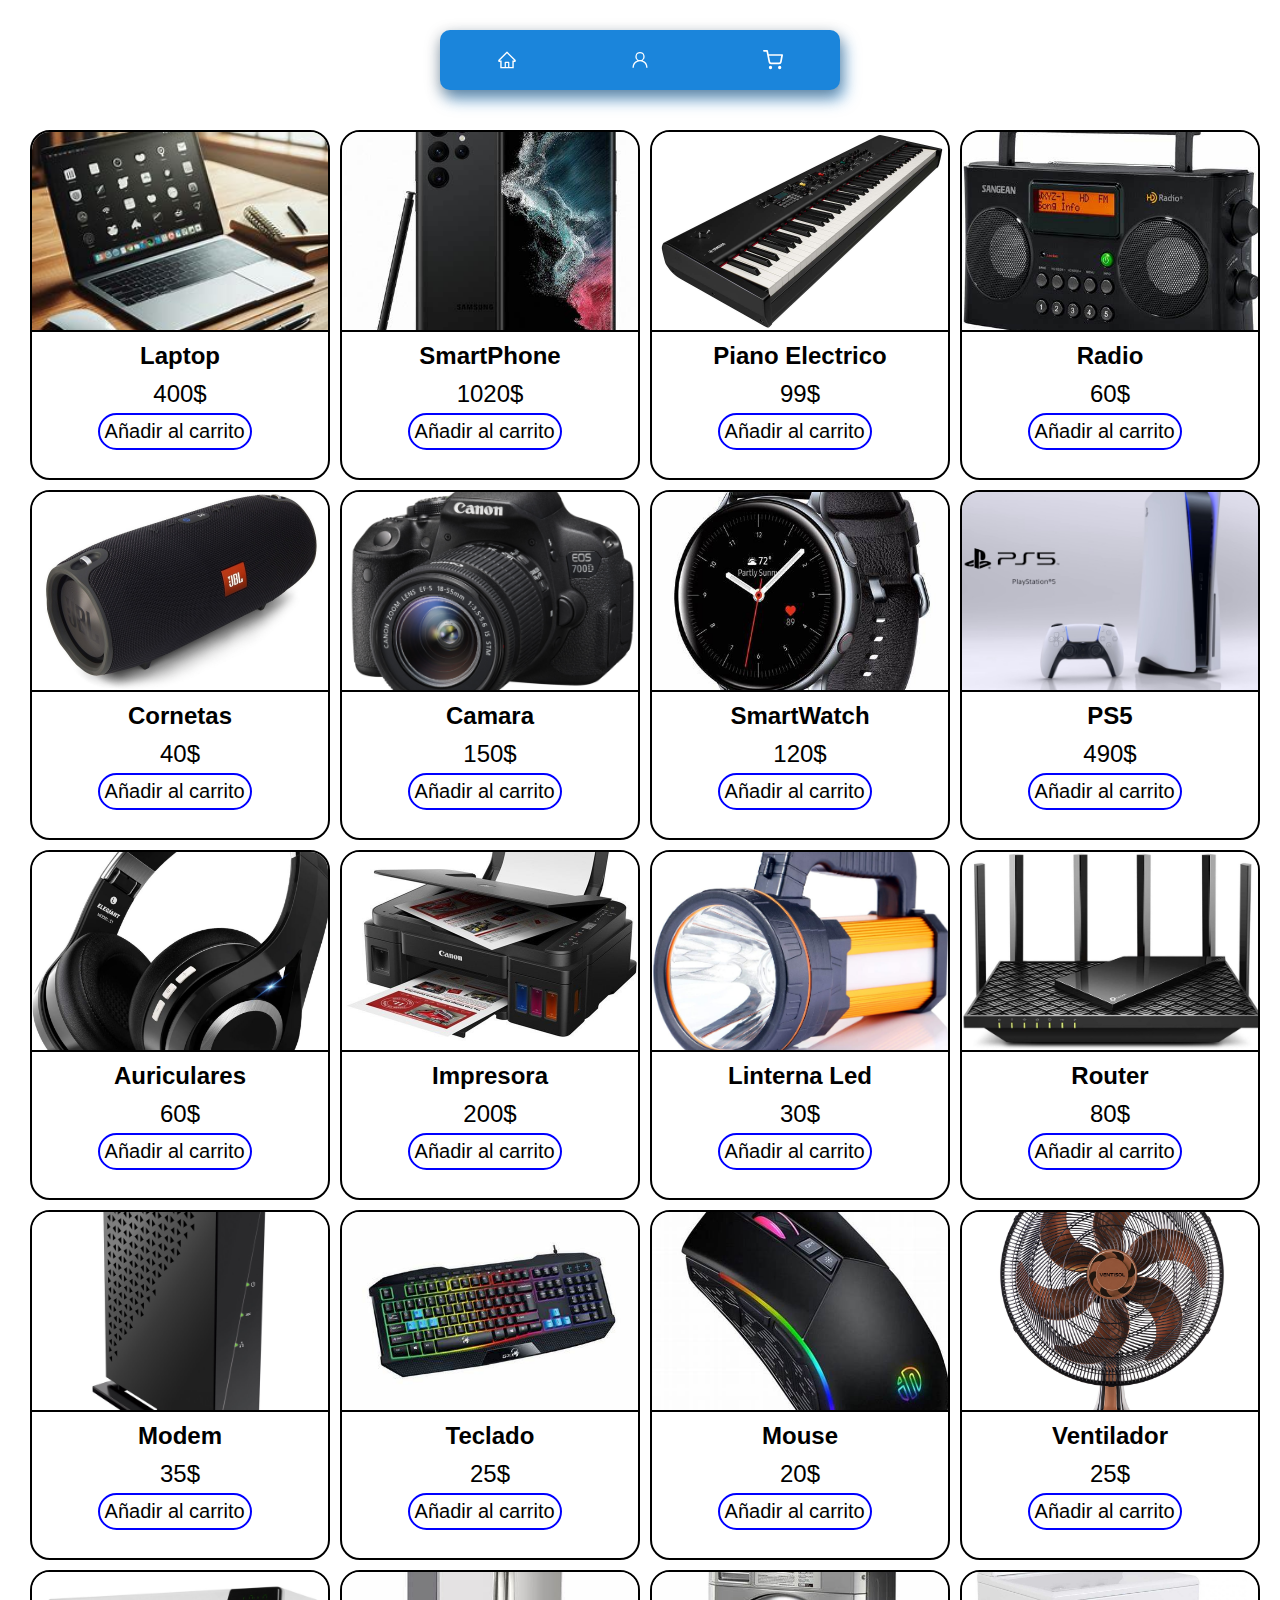
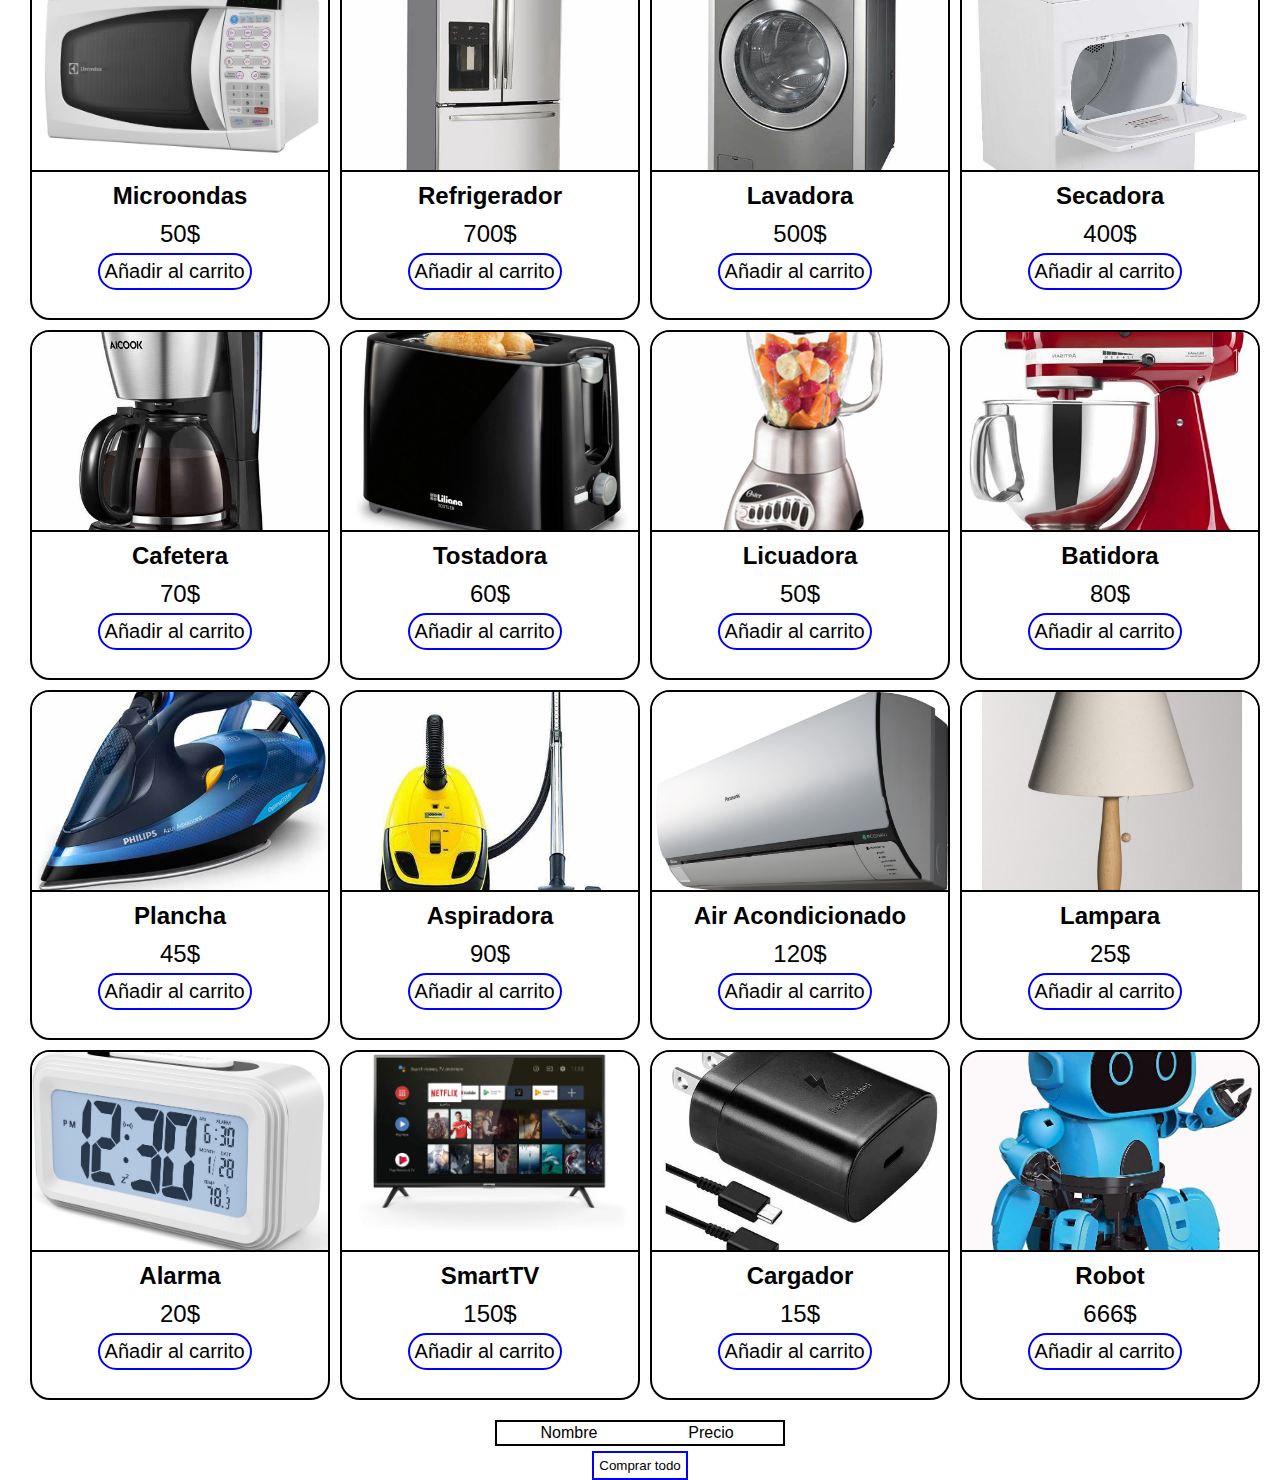
<file: Proyecto JavaScript Final/html/index_carrito.html>
<!DOCTYPE html>
<html lang="en">
<head>
    <meta charset="UTF-8">
    <meta name="viewport" content="width=device-width, initial-scale=1.0">
    <title>Carrito de compras</title>
    <link rel="stylesheet" href="./../css/style.css">
    <link rel="stylesheet" href="">
    <link rel="stylesheet" href="">
    
    <header>
        <div class="button-container">
          <a href="index_Inicio.html">  
          <button class="button">
              <link rel="stylesheet">
              <svg
                class="icon"
                stroke="currentColor"
                fill="currentColor"
                stroke-width="0"
                viewBox="0 0 1024 1024"
                height="1em"
                width="1em"
                xmlns="http://www.w3.org/2000/svg"
              >
                <path
                  d="M946.5 505L560.1 118.8l-25.9-25.9a31.5 31.5 0 0 0-44.4 0L77.5 505a63.9 63.9 0 0 0-18.8 46c.4 35.2 29.7 63.3 64.9 63.3h42.5V940h691.8V614.3h43.4c17.1 0 33.2-6.7 45.3-18.8a63.6 63.6 0 0 0 18.7-45.3c0-17-6.7-33.1-18.8-45.2zM568 868H456V664h112v204zm217.9-325.7V868H632V640c0-22.1-17.9-40-40-40H432c-22.1 0-40 17.9-40 40v228H238.1V542.3h-96l370-369.7 23.1 23.1L882 542.3h-96.1z"
                ></path>
              </svg>
            </button></a>

            <a href="./index_info.html">
            <button class="button">
              <svg
                class="icon"
                stroke="currentColor"
                fill="currentColor"
                stroke-width="0"
                viewBox="0 0 24 24"
                height="1em"
                width="1em"
                xmlns="http://www.w3.org/2000/svg"
              >
                <path
                  d="M12 2.5a5.5 5.5 0 0 1 3.096 10.047 9.005 9.005 0 0 1 5.9 8.181.75.75 0 1 1-1.499.044 7.5 7.5 0 0 0-14.993 0 .75.75 0 0 1-1.5-.045 9.005 9.005 0 0 1 5.9-8.18A5.5 5.5 0 0 1 12 2.5ZM8 8a4 4 0 1 0 8 0 4 4 0 0 0-8 0Z"
                ></path>
              </svg>
            </button></a>
            <a href="./index_carrito.html">
            <button class="button-carrito">
              <svg
                class="icon"
                stroke="currentColor"
                fill="none"
                stroke-width="2"
                viewBox="0 0 24 24"
                stroke-linecap="round"
                stroke-linejoin="round"
                height="1em"
                width="1em"
                xmlns="http://www.w3.org/2000/svg"
              >
                <circle cx="9" cy="21" r="1"></circle>
                <circle cx="20" cy="21" r="1"></circle>
                <path
                  d="M1 1h4l2.68 13.39a2 2 0 0 0 2 1.61h9.72a2 2 0 0 0 2-1.61L23 6H6"
                ></path>
              </svg>
            </button></a>
          </div>
          
    </header>
</head>
<body>
  <div id="ContenidoGeneral">
    <div class="ContenidoGrid">
    <!-- Los elementos se obtienen mediante el uso del JSON\-->     
    </div>
  </div> 
  
  <div class="carrito"> 
      <table class="tablacarr">
          <tr>
            <td><p class="tab">Nombre</p></td>
            <td><p class="tab">Precio</p></td>
          </tr>
      </table>
      <button class="comprartodo">Comprar todo</button>
  </div>


</body>
<script src="./../js/index.js"></script>
</html>
</file>
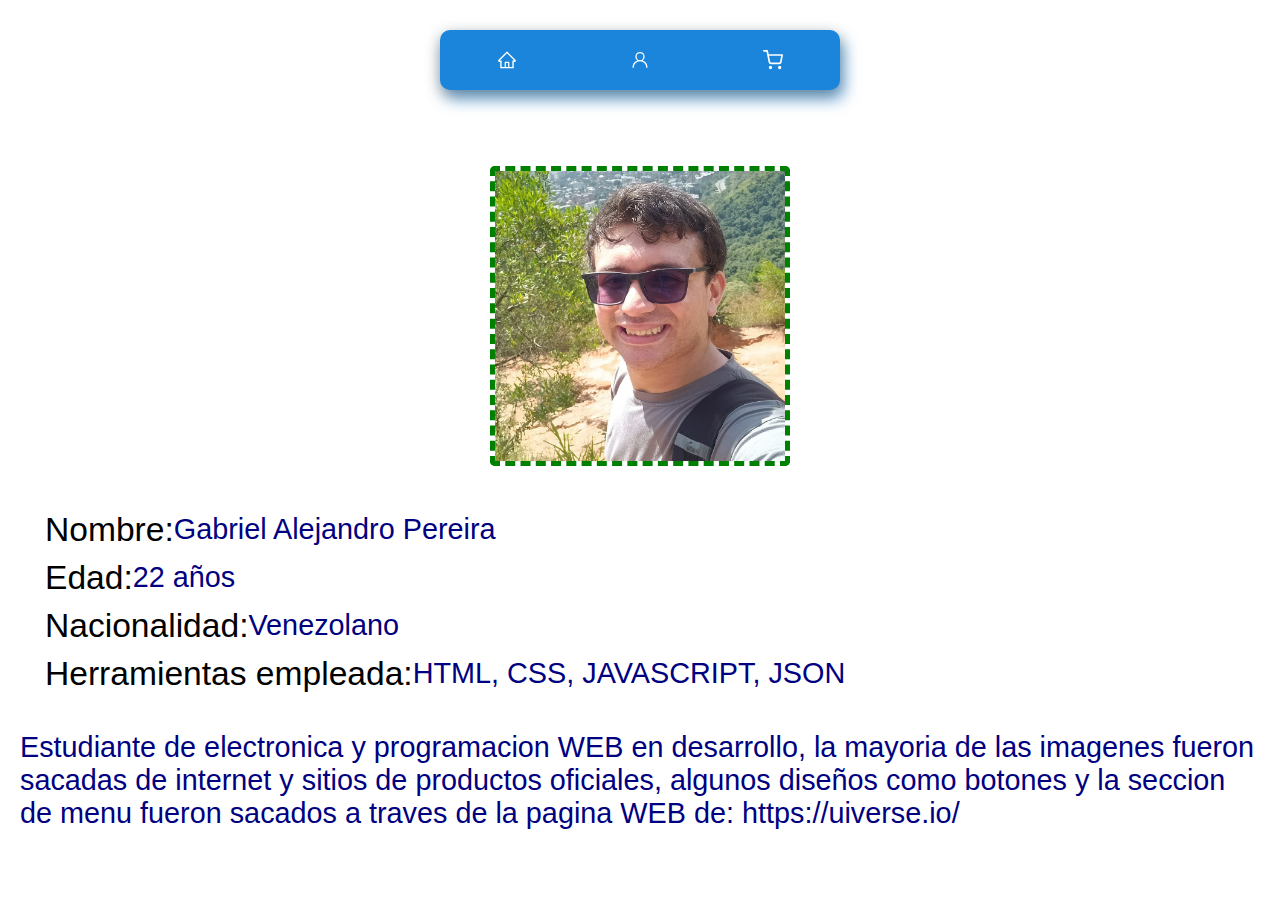
<file: Proyecto JavaScript Final/html/index_info.html>
<!DOCTYPE html>
<html lang="en">
<head>
    <meta charset="UTF-8">
    <meta name="viewport" content="width=device-width, initial-scale=1.0">
    <title>Carrito de compras</title>
    <link rel="stylesheet" href="./../css/style.css">
    <link rel="stylesheet" href="">
    <link rel="stylesheet" href="">
    
    <header>
        <div class="button-container">
            <a href="index_Inicio.html"><button class="button">
              <svg
                class="icon"
                stroke="currentColor"
                fill="currentColor"
                stroke-width="0"
                viewBox="0 0 1024 1024"
                height="1em"
                width="1em"
                xmlns="http://www.w3.org/2000/svg"
                href=""
              >
                <path
                  d="M946.5 505L560.1 118.8l-25.9-25.9a31.5 31.5 0 0 0-44.4 0L77.5 505a63.9 63.9 0 0 0-18.8 46c.4 35.2 29.7 63.3 64.9 63.3h42.5V940h691.8V614.3h43.4c17.1 0 33.2-6.7 45.3-18.8a63.6 63.6 0 0 0 18.7-45.3c0-17-6.7-33.1-18.8-45.2zM568 868H456V664h112v204zm217.9-325.7V868H632V640c0-22.1-17.9-40-40-40H432c-22.1 0-40 17.9-40 40v228H238.1V542.3h-96l370-369.7 23.1 23.1L882 542.3h-96.1z"
                ></path>
              </svg>
            </button></a>

            <a href="index_info.html"><button class="button">
              <svg
                class="icon"
                stroke="currentColor"
                fill="currentColor"
                stroke-width="0"
                viewBox="0 0 24 24"
                height="1em"
                width="1em"
                xmlns="http://www.w3.org/2000/svg"
              >
                <path
                  d="M12 2.5a5.5 5.5 0 0 1 3.096 10.047 9.005 9.005 0 0 1 5.9 8.181.75.75 0 1 1-1.499.044 7.5 7.5 0 0 0-14.993 0 .75.75 0 0 1-1.5-.045 9.005 9.005 0 0 1 5.9-8.18A5.5 5.5 0 0 1 12 2.5ZM8 8a4 4 0 1 0 8 0 4 4 0 0 0-8 0Z"
                ></path>
              </svg>
            </button></a>
          
            <a href="index_carrito.html"><button class="button-carrito">
              <svg
                class="icon"
                stroke="currentColor"
                fill="none"
                stroke-width="2"
                viewBox="0 0 24 24"
                stroke-linecap="round"
                stroke-linejoin="round"
                height="1em"
                width="1em"
                xmlns="http://www.w3.org/2000/svg"
              >
                <circle cx="9" cy="21" r="1"></circle>
                <circle cx="20" cy="21" r="1"></circle>
                <path
                  d="M1 1h4l2.68 13.39a2 2 0 0 0 2 1.61h9.72a2 2 0 0 0 2-1.61L23 6H6"
                ></path>
              </svg>
            </button></a>
          </div>
          
    </header>
</head>
<body>
  <section id="info">
    <div class="miInfo">
      <img class="fotoInfo" src="./imgs/yo.jpg" alt="" srcset="">
    </div>
    <br>
    <div>
      <ul>
        <li class="lista"><span>Nombre:</span> Gabriel Alejandro Pereira</li>
        <li class="lista"><span>Edad:</span> 22 años</li>
        <li class="lista"><span>Nacionalidad:</span> Venezolano</li>
        <li class="lista"><span>Herramientas empleada:</span> HTML, CSS, JAVASCRIPT, JSON</li>
      </ul>
      <br>
      <p class="descripcion"> Estudiante de electronica y programacion WEB en desarrollo, la mayoria de las imagenes fueron sacadas de internet y sitios de productos oficiales, algunos diseños como botones y la seccion de menu fueron sacados a traves de la pagina WEB de: https://uiverse.io/</p>
    </div>

  </section>

</body>
</html>
</file>
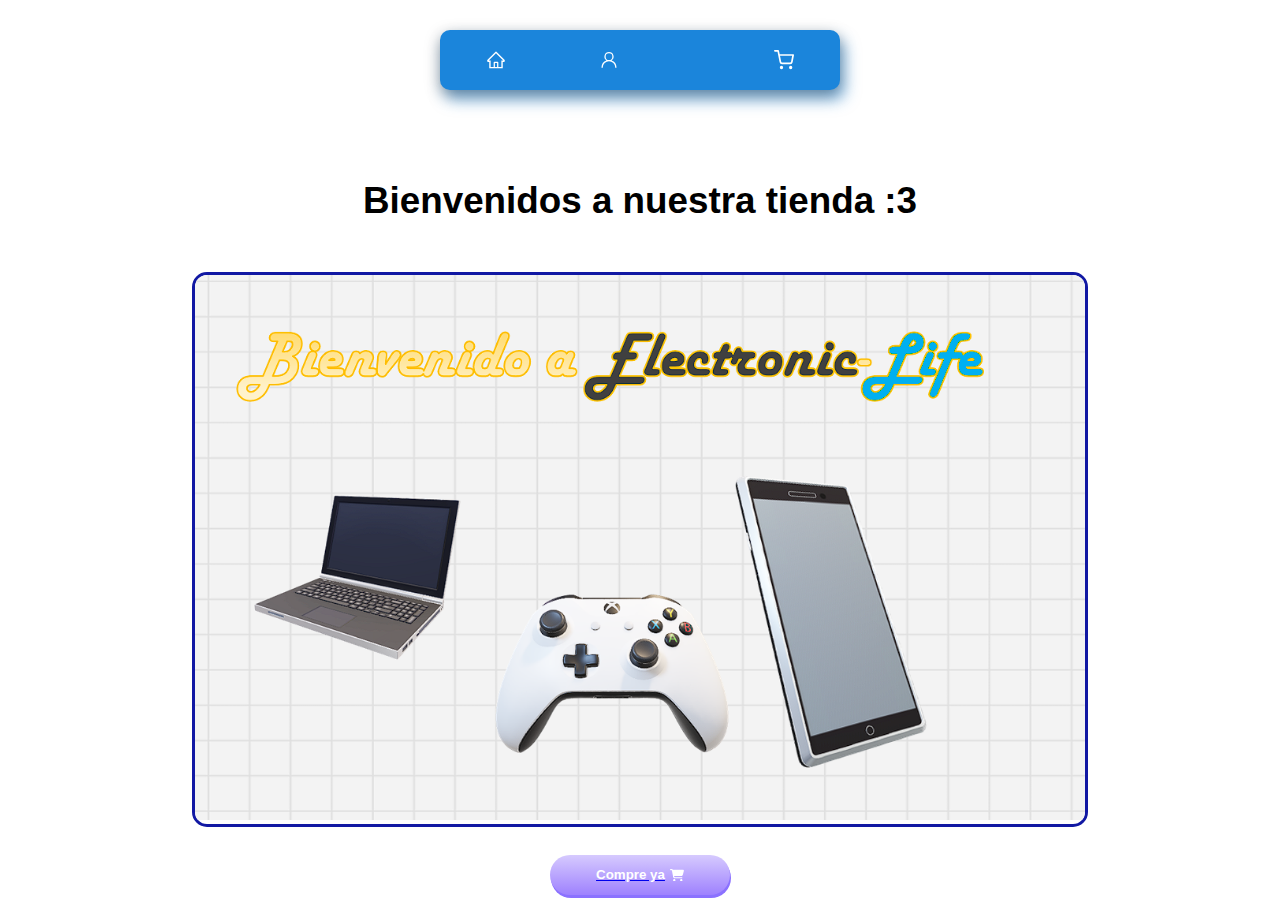
<file: Proyecto JavaScript Final/html/index_Inicio.html>
<!DOCTYPE html>
<html lang="en">
<head>
    <meta charset="UTF-8">
    <meta name="viewport" content="width=device-width, initial-scale=1.0">
    <title>Carrito de compras</title>
    <link rel="stylesheet" href="./../css/style.css">
  
    <header>
        <div class="button-container">
            <a href="./index_Inicio.html"><button class="button">
              <svg
                class="icon"
                stroke="currentColor"
                fill="currentColor"
                stroke-width="0"
                viewBox="0 0 1024 1024"
                height="1em"
                width="1em"
                xmlns="http://www.w3.org/2000/svg"
                href=""
              >
                <path
                  d="M946.5 505L560.1 118.8l-25.9-25.9a31.5 31.5 0 0 0-44.4 0L77.5 505a63.9 63.9 0 0 0-18.8 46c.4 35.2 29.7 63.3 64.9 63.3h42.5V940h691.8V614.3h43.4c17.1 0 33.2-6.7 45.3-18.8a63.6 63.6 0 0 0 18.7-45.3c0-17-6.7-33.1-18.8-45.2zM568 868H456V664h112v204zm217.9-325.7V868H632V640c0-22.1-17.9-40-40-40H432c-22.1 0-40 17.9-40 40v228H238.1V542.3h-96l370-369.7 23.1 23.1L882 542.3h-96.1z"
                ></path>
              </svg>
            </button></a>

            <a href="./index_info.html"><button class="button">
              <svg
                class="icon"
                stroke="currentColor"
                fill="currentColor"
                stroke-width="0"
                viewBox="0 0 24 24"
                height="1em"
                width="1em"
                xmlns="http://www.w3.org/2000/svg"
              >
                <path
                  d="M12 2.5a5.5 5.5 0 0 1 3.096 10.047 9.005 9.005 0 0 1 5.9 8.181.75.75 0 1 1-1.499.044 7.5 7.5 0 0 0-14.993 0 .75.75 0 0 1-1.5-.045 9.005 9.005 0 0 1 5.9-8.18A5.5 5.5 0 0 1 12 2.5ZM8 8a4 4 0 1 0 8 0 4 4 0 0 0-8 0Z"
                ></path>
              </svg>
            </button></a>
          
            <a href="./index_carrito.html"></a><button class="button-carrito">
              <svg
                class="icon"
                stroke="currentColor"
                fill="none"
                stroke-width="2"
                viewBox="0 0 24 24"
                stroke-linecap="round"
                stroke-linejoin="round"
                height="1em"
                width="1em"
                xmlns="http://www.w3.org/2000/svg"
              >
                <circle cx="9" cy="21" r="1"></circle>
                <circle cx="20" cy="21" r="1"></circle>
                <path
                  d="M1 1h4l2.68 13.39a2 2 0 0 0 2 1.61h9.72a2 2 0 0 0 2-1.61L23 6H6"
                ></path>
              </svg>
            </button>
          </div>
          
    </header>
</head>

<body>
    
  <h2 class="hola">Bienvenidos a nuestra tienda :3</h2>

  <div class="slider-frame">
      <ul>
          <li><img class="inicio" src="./imgs/portada1.png" alt="Imagen"></li>
          <li><img class="inicio" src="./imgs/portada2.png" alt="Imagen"></li>
          <li><img class="inicio" src="./imgs/portada3.png" alt="Imagen"></li>
          <li><img class="inicio" src="./imgs/portada4.png" alt="Imagen"></li>
      </ul>
  </div>

</body>
<br>
<article>
  <a href="index_carrito.html">
    <button class="Botonistico">
    Compre ya
    <svg class="cartIcon" viewBox="0 0 576 512"><path d="M0 24C0 10.7 10.7 0 24 0H69.5c22 0 41.5 12.8 50.6 32h411c26.3 0 45.5 25 38.6 50.4l-41 152.3c-8.5 31.4-37 53.3-69.5 53.3H170.7l5.4 28.5c2.2 11.3 12.1 19.5 23.6 19.5H488c13.3 0 24 10.7 24 24s-10.7 24-24 24H199.7c-34.6 0-64.3-24.6-70.7-58.5L77.4 54.5c-.7-3.8-4-6.5-7.9-6.5H24C10.7 48 0 37.3 0 24zM128 464a48 48 0 1 1 96 0 48 48 0 1 1 -96 0zm336-48a48 48 0 1 1 0 96 48 48 0 1 1 0-96z"></path></svg>
   </button></a>
</article>
</html>
</file>
<file: Proyecto JavaScript Final/css/style.css>
*{
  box-sizing: border-box;
  -webkit-box-sizing: border-box;
  margin: 0;
  padding: 0;
  font-family: 'Lucida Sans', 'Lucida Sans Regular', 'Lucida Grande', 'Lucida Sans Unicode', Geneva, Verdana, sans-serif;
}

header{
  width: 100%;
  padding: 30px;
  display: flex;
  justify-content: center;
}


.button-container {
    display: flex;
    background-color: rgb(27, 133, 219);
    width: 400px;
    height: 60px;
    align-items: center;
    justify-content: space-around;
    border-radius: 10px;
    box-shadow: rgba(0, 0, 0, 0.35) 0px 5px 15px,
      rgba(27, 133, 219, 0.5) 5px 10px 15px;
}
  
.button, .button-carrito {
    outline: 0 !important;
    border: 0 !important;
    width: 50px;
    height: 50px;
    border-radius: 50%;
    background-color: transparent;
    display: flex;
    align-items: center;
    justify-content: center;
    color: #fff;
    transition: all ease-in-out 0.3s;
    cursor: pointer;
}
  
.button:hover, .button-carrito:hover {
    transform: translateY(-3px);
}
  
.icon {
    font-size: 20px;
}

.ContenidoGrid{
  display: flex;
  flex-wrap: wrap;
  justify-content: center;
  margin-top: 10px;
}

.ContenidoGrid> .producto{
  width: 300px;
  height: 350px;
  border: solid 2px #000;
  overflow: hidden;
  border-radius: 20px;
  margin-left: 10px;
  margin-bottom: 10px;
}

.ContenidoGrid>.producto>.ImgCont{
  position: relative;
  border-bottom: solid 2px #000;
  width: 300px;
  height: 200px;
  overflow: hidden;
}

.ContenidoGrid>.producto>.ImgCont> img{
  object-fit: cover;
  width: 100%;
  height: 100%;
  position: absolute;
}
.ContenidoGrid>.producto>.contenido>{
  display: flex;
  flex-direction: column;
  align-items: center;
  justify-content: center;

}

.ContenidoGrid>.producto>.contenido>p{
  font-size: 18pt;
}

.ContenidoGrid>.producto>.contenido>button{
  margin-top: 5px;
  border: solid 2px blue;
  cursor: pointer;
  padding: 5px;
  background: none;
}

h2 {
  margin-top: 10px;
  display: flex;
  justify-content: center;
}

.precio {
  margin-top: 10px;
  display: flex;
  justify-content: center;
}

.btncarrito {
  margin-left: 4.1rem;
  margin-top: 10px;
  font-size: 20px;
  border-radius: 20px;
}


.carrito{
  display: flex;
  flex-direction: column;
  justify-content: center;
  align-items: center;
  width: auto;
  margin-top: 10px;
}

table{
  border: solid 2px #000;
}

table  tr  td .tab{
  width: 140px;
  text-align: center;
  
}


.comprartodo{
  margin-top: 5px;
  border: solid 2px blue;
  cursor: pointer;
  padding: 5px;
  background: none;
}

.hola {
  text-align: center;
  font-size: 2.3rem;
  padding-top: 50px;

}

.slider-frame {
	width:70%;
  height: 70%;
	margin: 50px auto 0;
	overflow: hidden;
  border-radius: 15px;
  border: solid rgb(17, 24, 163);
  background-repeat: no-repeat;
  background-size: cover;
}

.slider-frame ul {
	display: flex;
	padding: 0;
	width: 400%;
	
	animation: slide 20s infinite alternate ease-in-out;
}

.slider-frame li {
	width: 100%;
	list-style: none;
  
}

.slider-frame img {
	width: 100%;
}

@keyframes slide {
	0% {margin-left: 0;}
	20% {margin-left: 0;}
	
	25% {margin-left: -100%;}
	45% {margin-left: -100%;}
	
	50% {margin-left: -200%;}
	70% {margin-left: -200%;}
	
	75% {margin-left: -300%;}
	100% {margin-left: 0;}
}

article{
  display: flex;
  justify-content: center;
  padding: 10px;
}
.Botonistico {
  width: 180px;
  height: 40px;
  background-image: linear-gradient(rgb(214, 202, 254), rgb(158, 129, 254));
  border: none;
  border-radius: 50px;
  color: rgb(255, 255, 255);
  font-weight: 600;
  display: flex;
  align-items: center;
  justify-content: center;
  gap: 5px;
  cursor: pointer;
  box-shadow: 1px 3px 0px rgb(139, 113, 255);
  transition-duration: .3s;
  cursor: pointer;

}

.cartIcon {
  width: 14px;
  height: fit-content;
}

.cartIcon path {
  fill: white;
}

.Botonistico:active {
  transform: translate(2px ,0px);
  box-shadow: 0px 1px 0px rgb(139, 113, 255);
  padding-bottom: 1px;
}

#info{
  width: 100%;
  padding: 20px;
  display: flex;
  flex-direction: column;
  align-items: center;
  margin-top: 2%;
  font-size: 1.8rem;
  color:navy;
  list-style: none;
}
.fotoInfo{
  width: 300px;
  border-radius: 5px;
  border: 5px green;
  border-style: dashed;
}


.lista{
  display: flex;
  align-items: center;
  margin-left: 20px;
  list-style: none;
  padding: 5px;
}
span{
  color: black;
  font-size: 2.1rem;
}
</file>
